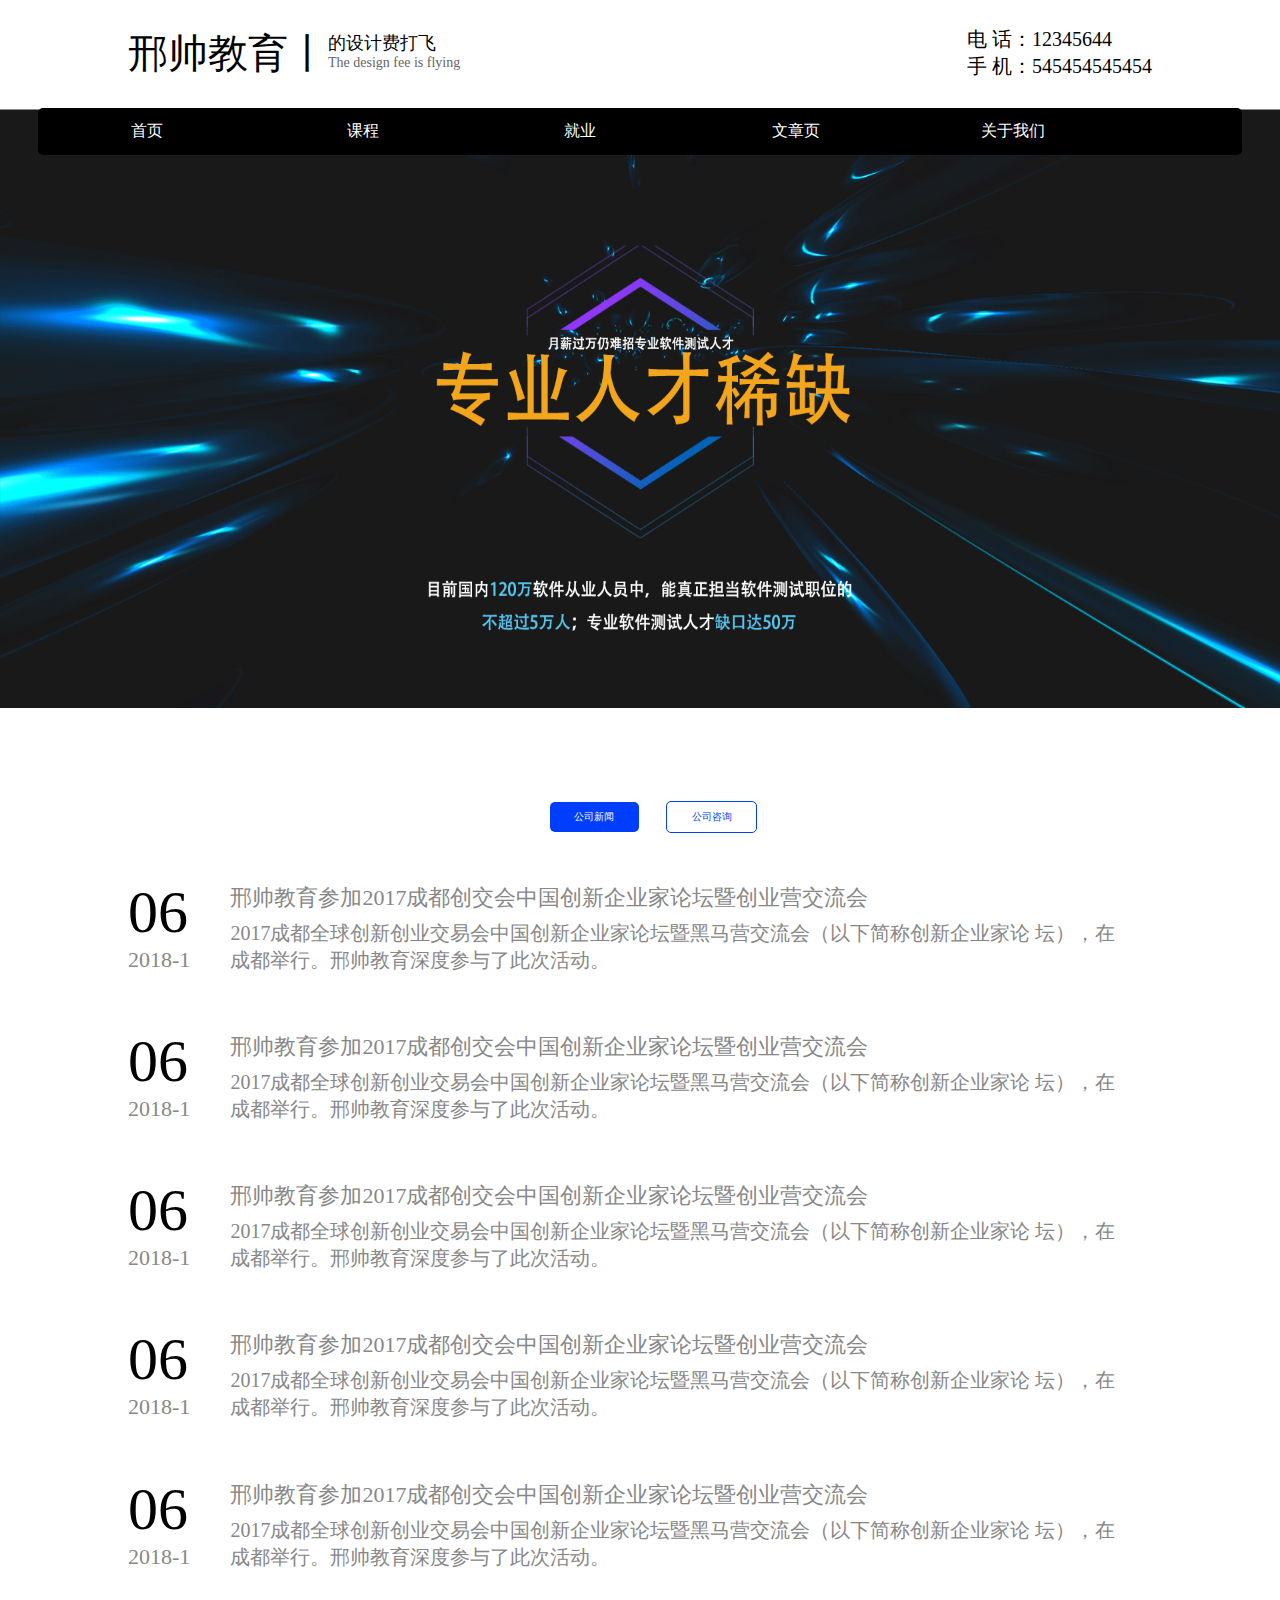
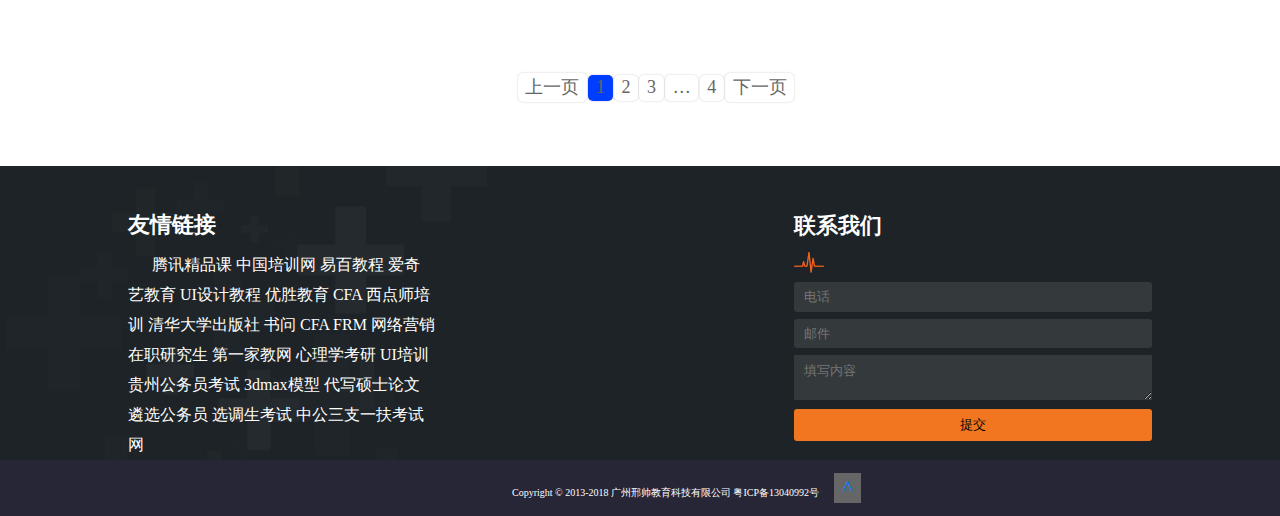
<file: public/article.html>
<!DOCTYPE html><html><head><meta charset=UTF-8><title></title><link href=./css/article.css?9179489a5efe9856dae1 rel=stylesheet></head><body><div class=header><div class="header-left pull-left"><div class=left>邢帅教育丨</div><div class=right><h5>的设计费打飞</h5><span>The design fee is flying</span></div></div><div class="header-right pull-right"><p>电 话：12345644</p><p>手 机：545454545454</p></div></div><div class=course_banner><ul><li><a href=index.html>首页</a></li><li><a href=course.html>课程</a></li><li><a href=Obtain.html>就业</a></li><li><a href=article.html>文章页</a></li><li><a href=we.html>关于我们</a></li></ul></div><div class=wap><div class=article_con><div class=article_btn><a href=###>公司新闻</a> <a href=###>公司咨询</a></div><dl><dt><h5>06</h5><span>2018-1</span></dt><dd><p>邢帅教育参加2017成都创交会中国创新企业家论坛暨创业营交流会</p>2017成都全球创新创业交易会中国创新企业家论坛暨黑马营交流会（以下简称创新企业家论 坛），在成都举行。邢帅教育深度参与了此次活动。</dd></dl><dl><dt><h5>06</h5><span>2018-1</span></dt><dd><p>邢帅教育参加2017成都创交会中国创新企业家论坛暨创业营交流会</p>2017成都全球创新创业交易会中国创新企业家论坛暨黑马营交流会（以下简称创新企业家论 坛），在成都举行。邢帅教育深度参与了此次活动。</dd></dl><dl><dt><h5>06</h5><span>2018-1</span></dt><dd><p>邢帅教育参加2017成都创交会中国创新企业家论坛暨创业营交流会</p>2017成都全球创新创业交易会中国创新企业家论坛暨黑马营交流会（以下简称创新企业家论 坛），在成都举行。邢帅教育深度参与了此次活动。</dd></dl><dl><dt><h5>06</h5><span>2018-1</span></dt><dd><p>邢帅教育参加2017成都创交会中国创新企业家论坛暨创业营交流会</p>2017成都全球创新创业交易会中国创新企业家论坛暨黑马营交流会（以下简称创新企业家论 坛），在成都举行。邢帅教育深度参与了此次活动。</dd></dl><dl><dt><h5>06</h5><span>2018-1</span></dt><dd><p>邢帅教育参加2017成都创交会中国创新企业家论坛暨创业营交流会</p>2017成都全球创新创业交易会中国创新企业家论坛暨黑马营交流会（以下简称创新企业家论 坛），在成都举行。邢帅教育深度参与了此次活动。</dd></dl><ul><li>上一页</li><li>1</li><li>2</li><li>3</li><li>…</li><li>4</li><li>下一页</li></ul></div></div><div class=footer><div class="footer_left pull-left"><h5>友情链接</h5><p>腾讯精品课 中国培训网 易百教程 爱奇艺教育 UI设计教程 优胜教育 CFA 西点师培训 清华大学出版社 书问 CFA FRM 网络营销 在职研究生 第一家教网 心理学考研 UI培训 贵州公务员考试 3dmax模型 代写硕士论文 遴选公务员 选调生考试 中公三支一扶考试网</p></div><div class="footer_right pull-right"><h5>联系我们</h5><img src="[data-uri]"><form action="" method=post><input type=tel placeholder=电话> <input type=email placeholder=邮件> <textarea name="" rows=2 cols=10 placeholder=填写内容></textarea> <input type=submit value=提交></form></div></div><div class=foot>Copyright © 2013-2018 广州邢帅教育科技有限公司 粤ICP备13040992号<p>^</p></div><script type=text/javascript src=./js/article9179489a5efe9856dae1.js?9179489a5efe9856dae1></script></body></html>
</file>
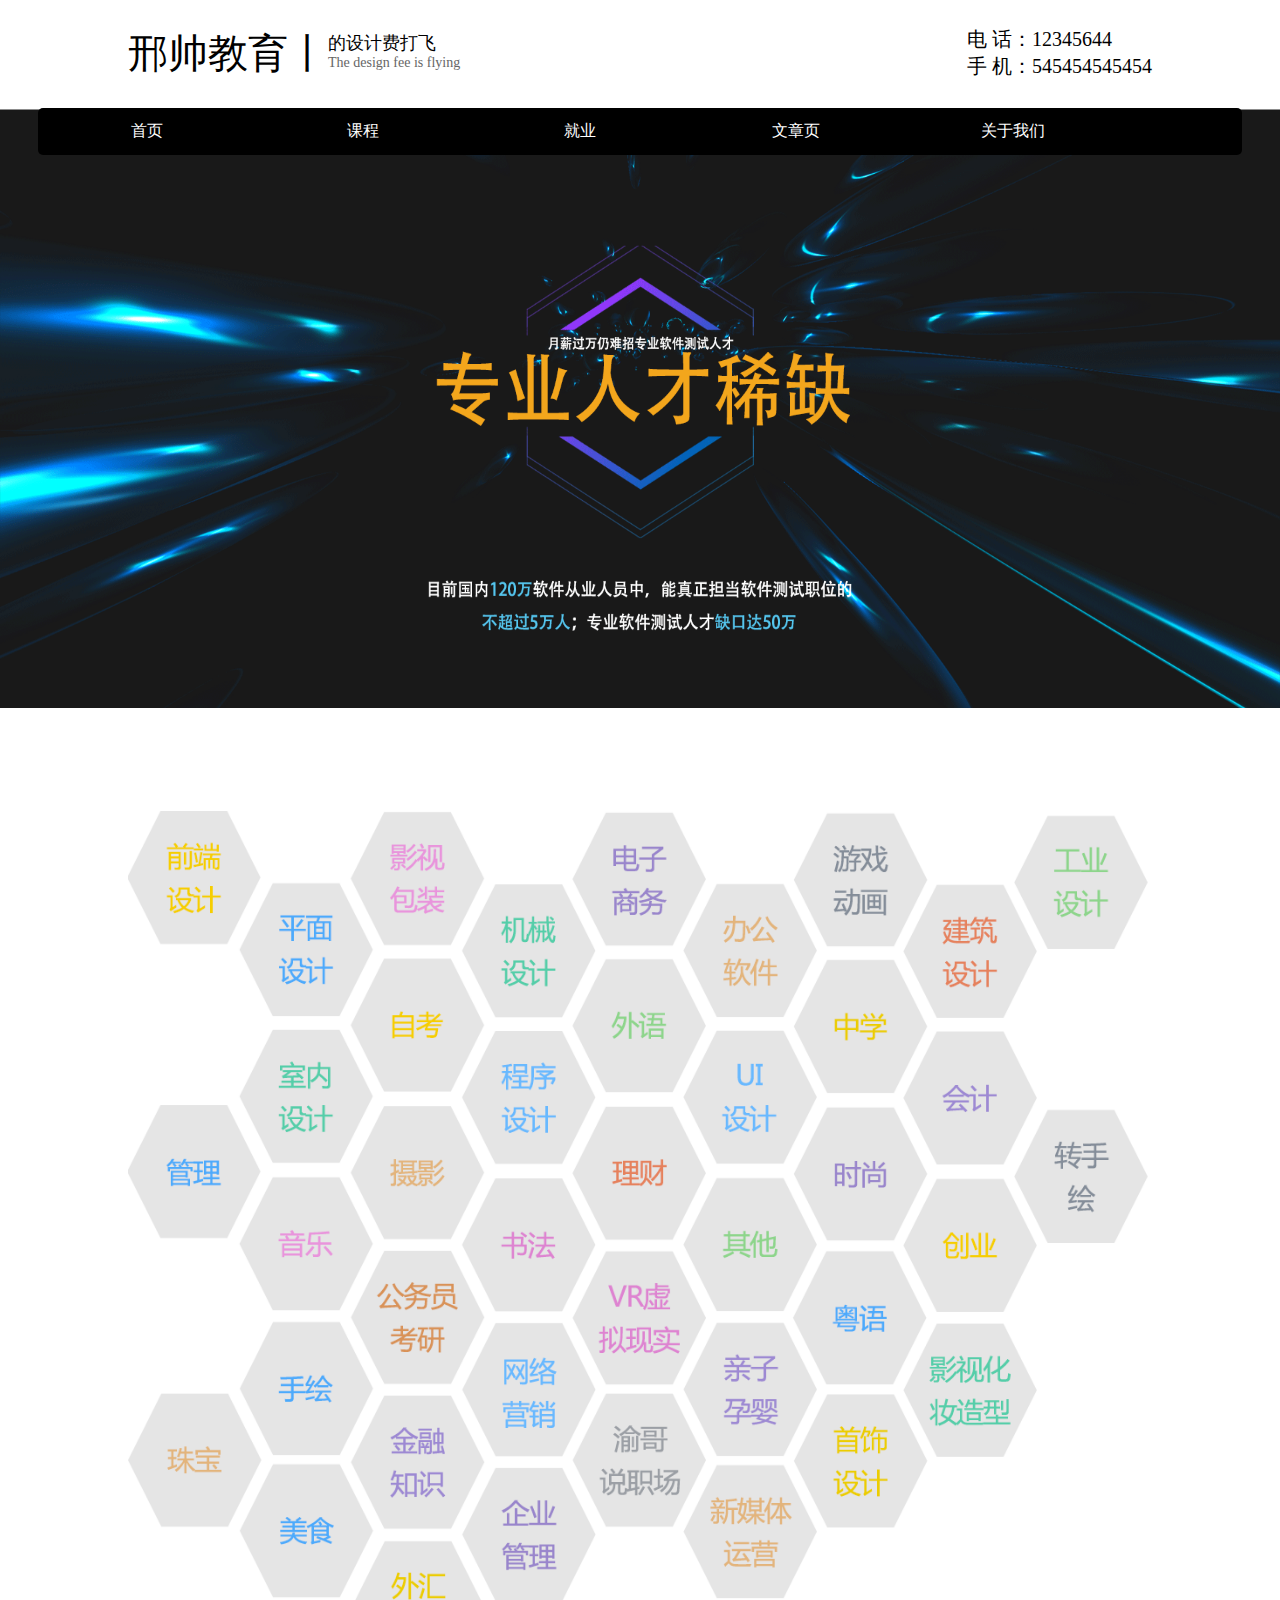
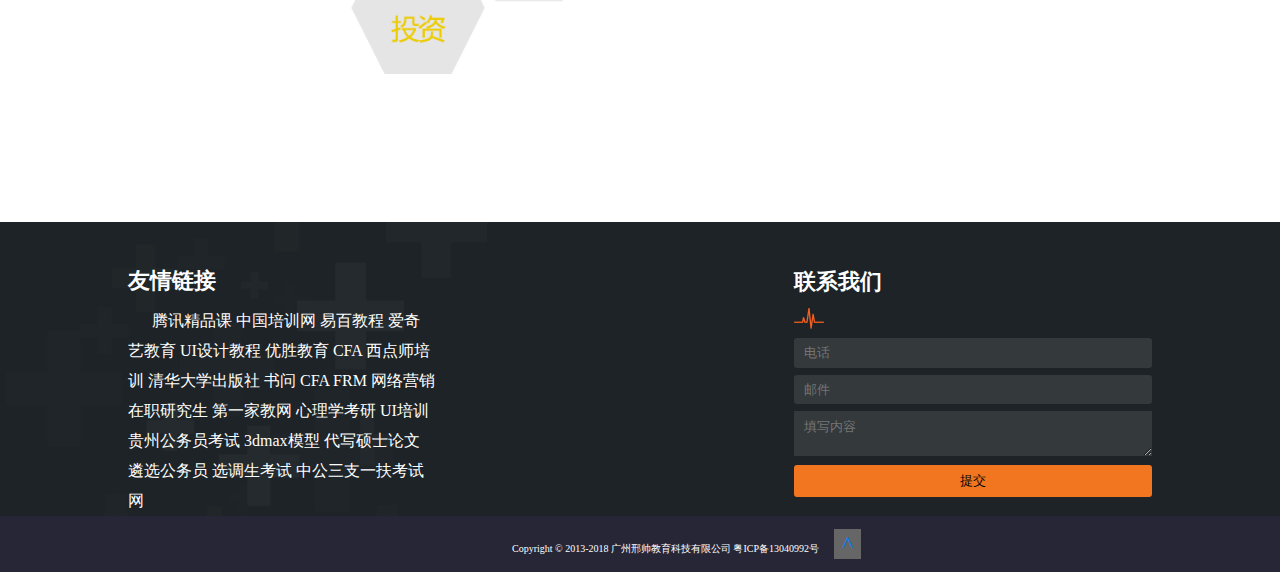
<file: public/course.html>
<!DOCTYPE html><html><head><meta charset=UTF-8><title></title><link href=./css/course.css?9179489a5efe9856dae1 rel=stylesheet></head><body><div class=header><div class="header-left pull-left"><div class=left>邢帅教育丨</div><div class=right><h5>的设计费打飞</h5><span>The design fee is flying</span></div></div><div class="header-right pull-right"><p>电 话：12345644</p><p>手 机：545454545454</p></div></div><div class=course_banner><ul><li><a href=index.html>首页</a></li><li><a href=course.html>课程</a></li><li><a href=Obtain.html>就业</a></li><li><a href=article.html>文章页</a></li><li><a href=we.html>关于我们</a></li></ul></div><div class=wap><div class=course_con><img src=[data-uri]></div></div><div class=footer><div class="footer_left pull-left"><h5>友情链接</h5><p>腾讯精品课 中国培训网 易百教程 爱奇艺教育 UI设计教程 优胜教育 CFA 西点师培训 清华大学出版社 书问 CFA FRM 网络营销 在职研究生 第一家教网 心理学考研 UI培训 贵州公务员考试 3dmax模型 代写硕士论文 遴选公务员 选调生考试 中公三支一扶考试网</p></div><div class="footer_right pull-right"><h5>联系我们</h5><img src="[data-uri]"><form action="" method=post><input type=tel placeholder=电话> <input type=email placeholder=邮件> <textarea name="" rows=2 cols=10 placeholder=填写内容></textarea> <input type=submit value=提交></form></div></div><div class=foot>Copyright © 2013-2018 广州邢帅教育科技有限公司 粤ICP备13040992号<p>^</p></div><script type=text/javascript src=./js/course9179489a5efe9856dae1.js?9179489a5efe9856dae1></script></body></html>
</file>
